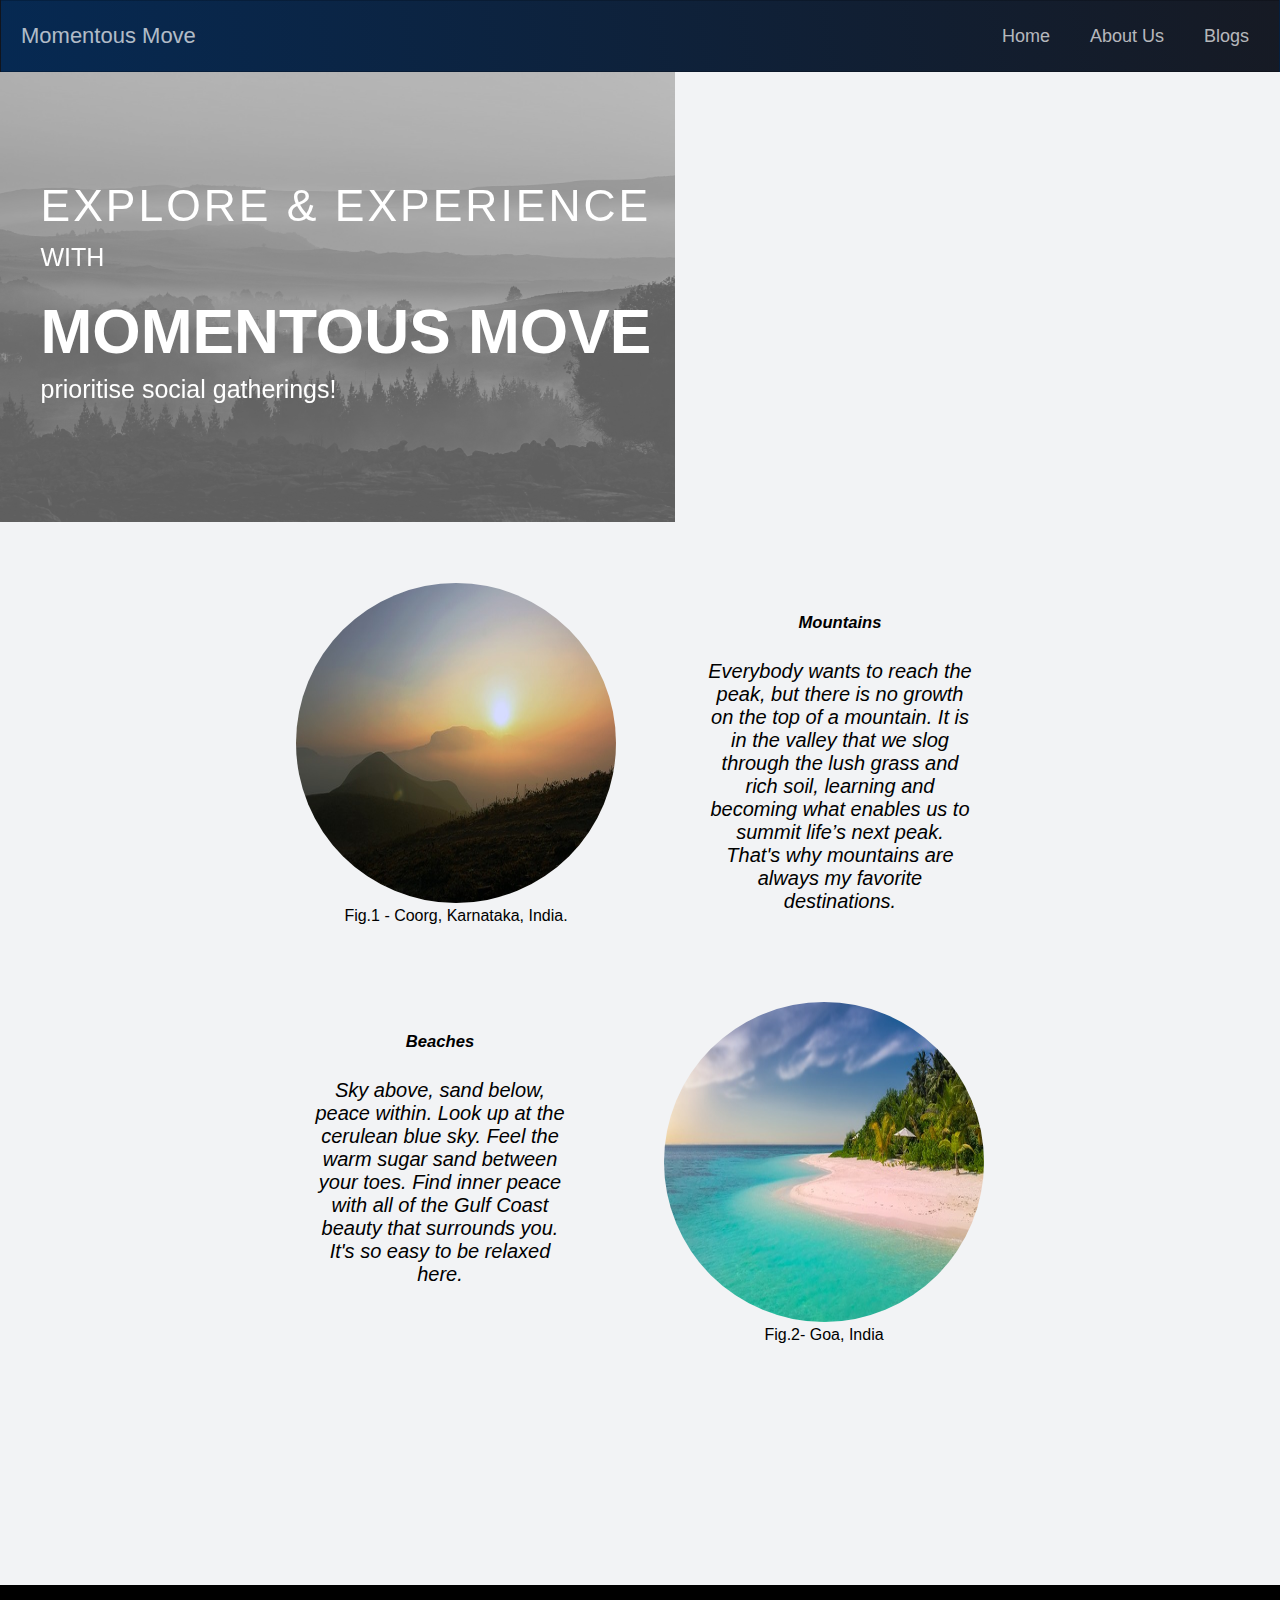
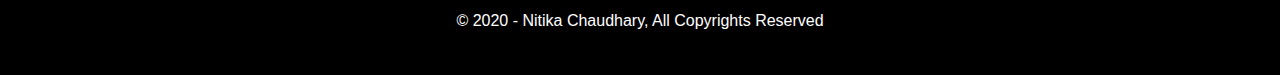
<file: index.html>
<!DOCTYPE html>
<html lang="en">
<head>
    <meta charset="utf-8">
    <meta name="viewport" content="width=device-width, initial-scale=1.0">

    <title>MM Travel Blog</title>
    <meta name="description" content="A blog website about travelling">
    <meta name="author" content="Nitika Chaudhary">

    <link rel="stylesheet" href="css/styles.css">
    <link rel="stylesheet" href="https://use.fontawesome.com/releases/v5.0.8/css/all.css" integrity="sha384-3AB7yXWz4OeoZcPbieVW64vVXEwADiYyAEhwilzWsLw+9FgqpyjjStpPnpBO8o8S" crossorigin="anonymous">

</head>
<body>

    <nav class="navbar">
        <span class="navbar-toggle" id="js-navbar-toggle">
            <i class="fas fa-bars"></i>
        </span>
        <a href="#" class="logo">Momentous Move</a>
        <ul class="main-nav" id="js-menu">
            <li>
                <a href="#" class="nav-links">Home</a>
            </li>
            <li>
                <a href="pages/AboutUsComponent.html" class="nav-links">About Us</a>
            </li>
            <li>
                <a href="pages/BlogsComponent.html" class="nav-links">Blogs</a>
            </li>
        </ul>
    </nav>

    <div class="container">
        <div class = "cover-container">
           <img src="images/cover.jpg" class="cover"/>
           <div class="cover_text">
					<strong>
						<span>Explore & Experience</span><p>with</p> Momentous Move
					</strong>
					<p>prioritise social gatherings!</p>
				</div>
        </div>

        <!-- Destination 1 -->
        <div class="destinations-container">
            <div>
                <figure>
                    <img src="images/mountains.jpg" class="destinations" alt="Destinations"/>
                    <figcaption>Fig.1 - Coorg, Karnataka, India.</figcaption>
                </figure>
            </div>
            <div class="caption">
                <h5>Mountains</h5>
                <p>Everybody wants to reach the peak, but there is no growth on the top of a mountain. It is in the valley that we slog through the lush grass and rich soil, learning and becoming what enables us to summit life’s next peak. That's why mountains are always my favorite destinations.</p>
            </div>
        </div>

        <!-- Destination 2 -->
        <div class="destinations-container">
            <div class="caption">
                <h5>Beaches</h5>
                <p>Sky above, sand below, peace within. Look up at the cerulean blue sky. Feel the warm sugar sand between your toes. Find inner peace with all of the Gulf Coast beauty that surrounds you. It's so easy to be relaxed here.</p>
            </div>
            <div>
                <figure>
                    <img src="images/beaches.jpg" class="destinations" alt="Destinations"/>
                    <figcaption>Fig.2- Goa, India</figcaption>
                </figure>
            </div>
        </div>
    </div>

    <div class="clear-div"></div>

    <footer class="footer">
        <p class="footer-content">© 2020 - Nitika Chaudhary, All Copyrights Reserved</p>
    </footer>

    <script src="https://ajax.googleapis.com/ajax/libs/jquery/3.4.1/jquery.min.js"></script>
    <script src="js/app.js"></script>
</body>
</html>
</file>
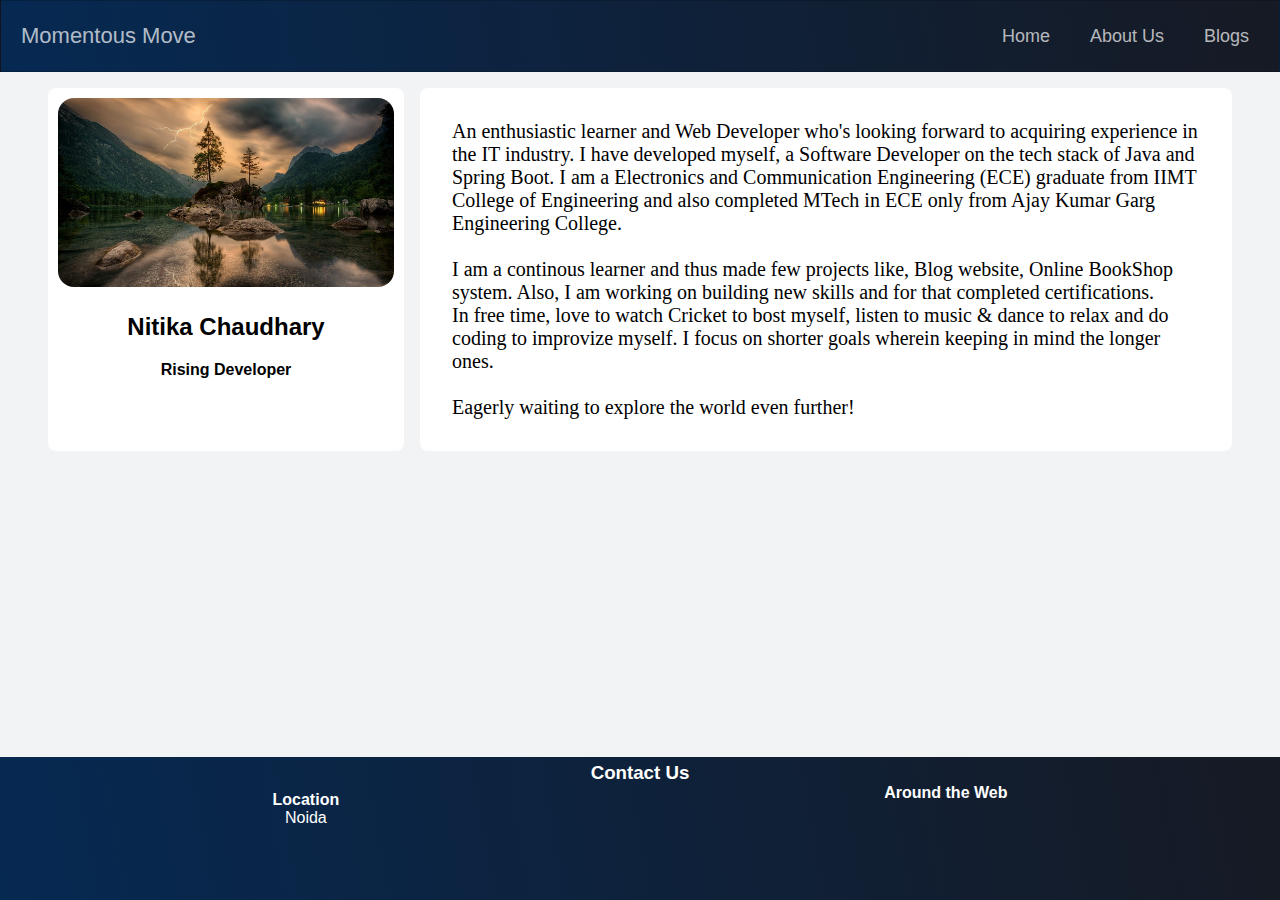
<file: pages/AboutUsComponent.html>
<!DOCTYPE html>
<html lang="en">
<head>
    <meta charset="utf-8">
    <meta content="width=device-width, initial-scale=1" name="viewport" />

    <title>MM Travel Blog</title>
    <meta name="description" content="A blog website about travelling">
    <meta name="author" content="Nitika Chaudhary">

    <link rel="stylesheet" href="../css/styles.css">
    <link rel="stylesheet" href="https://use.fontawesome.com/releases/v5.0.8/css/all.css" integrity="sha384-3AB7yXWz4OeoZcPbieVW64vVXEwADiYyAEhwilzWsLw+9FgqpyjjStpPnpBO8o8S" crossorigin="anonymous">

</head>
<body>

    <nav class="navbar">
        <span class="navbar-toggle" id="js-navbar-toggle">
            <i class="fas fa-bars"></i>
        </span>
        <a href="#" class="logo">Momentous Move</a>
        <ul class="main-nav" id="js-menu">
            <li>
                <a href="../index.html" class="nav-links">Home</a>
            </li>
            <li>
                <a href="#" class="nav-links">About Us</a>
            </li>
            <li>
                <a href="./BlogsComponent.html" class="nav-links">Blogs</a>
            </li>
        </ul>
    </nav>

    <main class="grid-container">
        <section class="grid-item profile">
            <img src="../images/profile_pic.jpg" class="dp" />
            <h2>Nitika Chaudhary</h2>
            <h4>Rising Developer</h4>
        </section>
        <section class="grid-item summary">
            <p class="summary-text">
                An enthusiastic learner and Web Developer who's looking forward to acquiring experience in the IT industry. I have developed myself, a Software Developer on the tech stack of Java and Spring Boot. I am a Electronics and Communication Engineering (ECE) graduate from IIMT College of Engineering and also completed MTech in ECE only from Ajay Kumar Garg Engineering College.<br><br> I am a continous learner and thus made few projects like, Blog website, Online BookShop system. Also, I am working on building new skills and for that completed certifications. <br> In free time, love to watch Cricket to bost myself, listen to music & dance to relax and do coding to improvize myself. I focus on shorter goals wherein keeping in mind the longer ones.<br><br> Eagerly waiting to explore the world even further!
            </p>
        </section>
    </main>

    <div class="clear-div"></div>

    <footer class="aboutus-footer">
        <h3>Contact Us</h3>
        <div class="footer-container">
            <div class="flex-column">
                <h4>Location</h4>
                <p>Noida</p>
            </div>
            <div class="flex-column">
                <h4>Around the Web</h4>
                <ul class="social-links-container">
                    <li>
                        <a href="https://www.linkedin.com/in/chaudharynitika" target="_blank">
                            <span class="fa-stack fa-lg">
                                <i class="fa fa-circle fa-stack-2x"></i>
                                <i class="fab fa-linkedin fa-stack-1x fa-inverse"></i>
                            </span>
                        </a>
                    </li>
                    <li>
                        <a href="https://github.com/Nitika-Chaudhary" target="_blank">
                            <span class="fa-stack fa-lg">
                                <i class="fa fa-circle fa-stack-2x"></i>
                                <i class="fab fa-github fa-stack-1x fa-inverse"></i>
                            </span>
                        </a>
                    </li>
                </ul>
            </div>
        </div>
    </footer>

<script src="../js/app.js"></script>
</body>
</html>
</file>
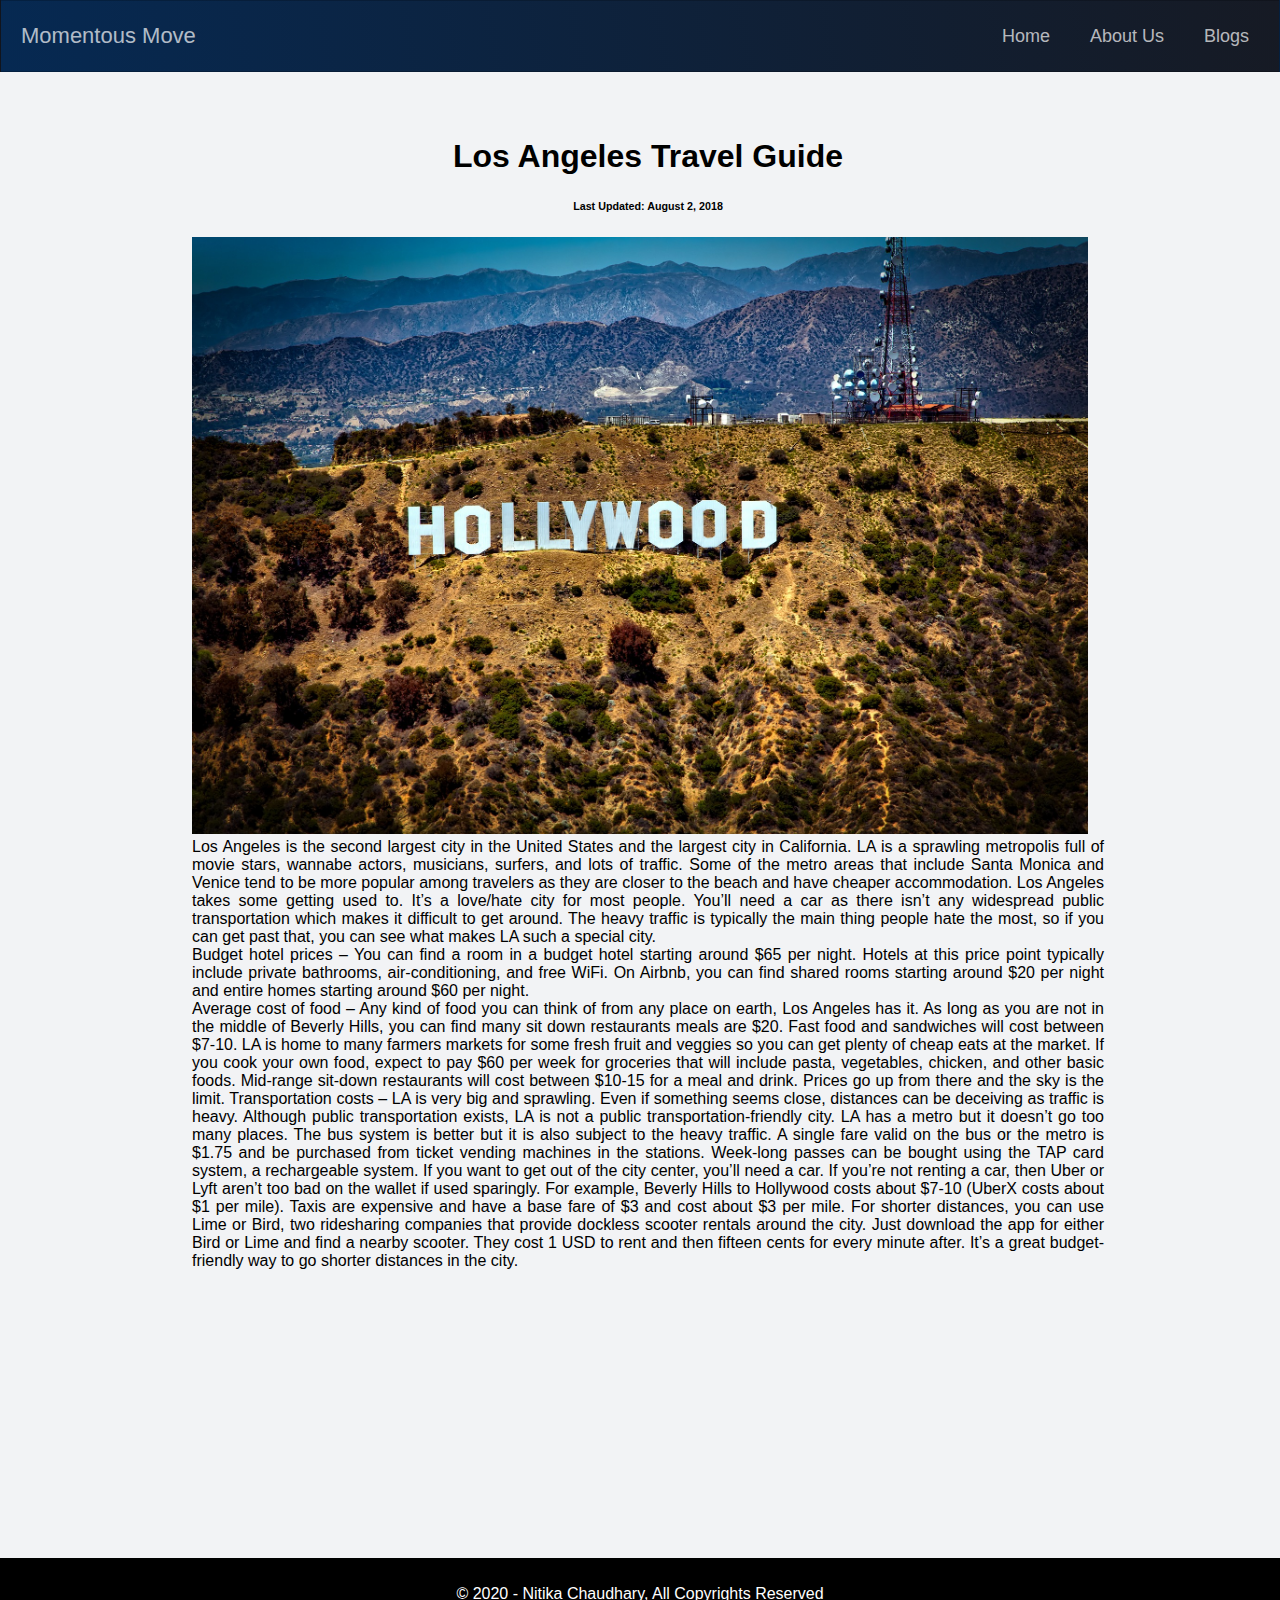
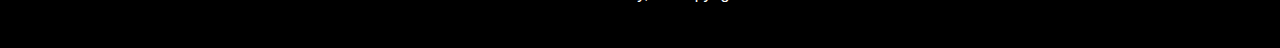
<file: pages/BlogPostComponent.html>
<!DOCTYPE html>
<html lang="en">
<head>
    <meta charset="utf-8">
    <meta content="width=device-width, initial-scale=1" name="viewport" />

    <title>MM California</title>
    <meta name="description" content="A blog website about travelling">
    <meta name="author" content="Nitika Chaudhary">

    <link rel="stylesheet" href="../css/styles.css">
    <link rel="stylesheet" href="https://use.fontawesome.com/releases/v5.0.8/css/all.css" integrity="sha384-3AB7yXWz4OeoZcPbieVW64vVXEwADiYyAEhwilzWsLw+9FgqpyjjStpPnpBO8o8S" crossorigin="anonymous">

</head>
<body>

<nav class="navbar">
        <span class="navbar-toggle" id="js-navbar-toggle">
            <i class="fas fa-bars"></i>
        </span>
    <a href="#" class="logo">Momentous Move</a>
    <ul class="main-nav" id="js-menu">
        <li>
            <a href="../index.html" class="nav-links">Home</a>
        </li>
        <li>
            <a href="#" class="nav-links">About Us</a>
        </li>
        <li>
            <a href="./BlogsComponent.html" class="nav-links">Blogs</a>
        </li>
    </ul>
</nav>

<main class="container">
    <div class="custom-container">
        <h1>Los Angeles Travel Guide</h1>
        <h6>Last Updated: August 2, 2018</h6>
        <img src="../images/blog-post-1-cover.jpg" class="blog-page-cover">
        <span class="blog-content">
            <p>Los Angeles is the second largest city in the United States and the largest city in California. LA is a sprawling metropolis full of movie stars, wannabe actors, musicians, surfers, and lots of traffic. Some of the metro areas that include Santa Monica and Venice tend to be more popular among travelers as they are closer to the beach and have cheaper accommodation. Los Angeles takes some getting used to. It’s a love/hate city for most people. You’ll need a car as there isn’t any widespread public transportation which makes it difficult to get around. The heavy traffic is typically the main thing people hate the most, so if you can get past that, you can see what makes LA such a special city.</p>
            <p>Budget hotel prices – You can find a room in a budget hotel starting around $65 per night. Hotels at this price point typically include private bathrooms, air-conditioning, and free WiFi. On Airbnb, you can find shared rooms starting around $20 per night and entire homes starting around $60 per night.</p>
            <p>Average cost of food – Any kind of food you can think of from any place on earth, Los Angeles has it. As long as you are not in the middle of Beverly Hills, you can find many sit down restaurants meals are $20. Fast food and sandwiches will cost between $7-10. LA is home to many farmers markets for some fresh fruit and veggies so you can get plenty of cheap eats at the market. If you cook your own food, expect to pay $60 per week for groceries that will include pasta, vegetables, chicken, and other basic foods. Mid-range sit-down restaurants will cost between $10-15 for a meal and drink. Prices go up from there and the sky is the limit.

Transportation costs – LA is very big and sprawling. Even if something seems close, distances can be deceiving as traffic is heavy. Although public transportation exists, LA is not a public transportation-friendly city. LA has a metro but it doesn’t go too many places. The bus system is better but it is also subject to the heavy traffic. A single fare valid on the bus or the metro is $1.75 and be purchased from ticket vending machines in the stations. Week-long passes can be bought using the TAP card system, a rechargeable system. If you want to get out of the city center, you’ll need a car. If you’re not renting a car, then Uber or Lyft aren’t too bad on the wallet if used sparingly. For example, Beverly Hills to Hollywood costs about $7-10 (UberX costs about $1 per mile). Taxis are expensive and have a base fare of $3 and cost about $3 per mile. For shorter distances, you can use Lime or Bird, two ridesharing companies that provide dockless scooter rentals around the city. Just download the app for either Bird or Lime and find a nearby scooter. They cost 1 USD to rent and then fifteen cents for every minute after. It’s a great budget-friendly way to go shorter distances in the city.
            </p>
        </span>
    </div>
</main>

<div class="clear-div"></div>

<footer class="footer">
    <p class="footer-content">© 2020 - Nitika Chaudhary, All Copyrights Reserved</p>
</footer>

<script src="../js/app.js"></script>
</body>
</html>
</file>
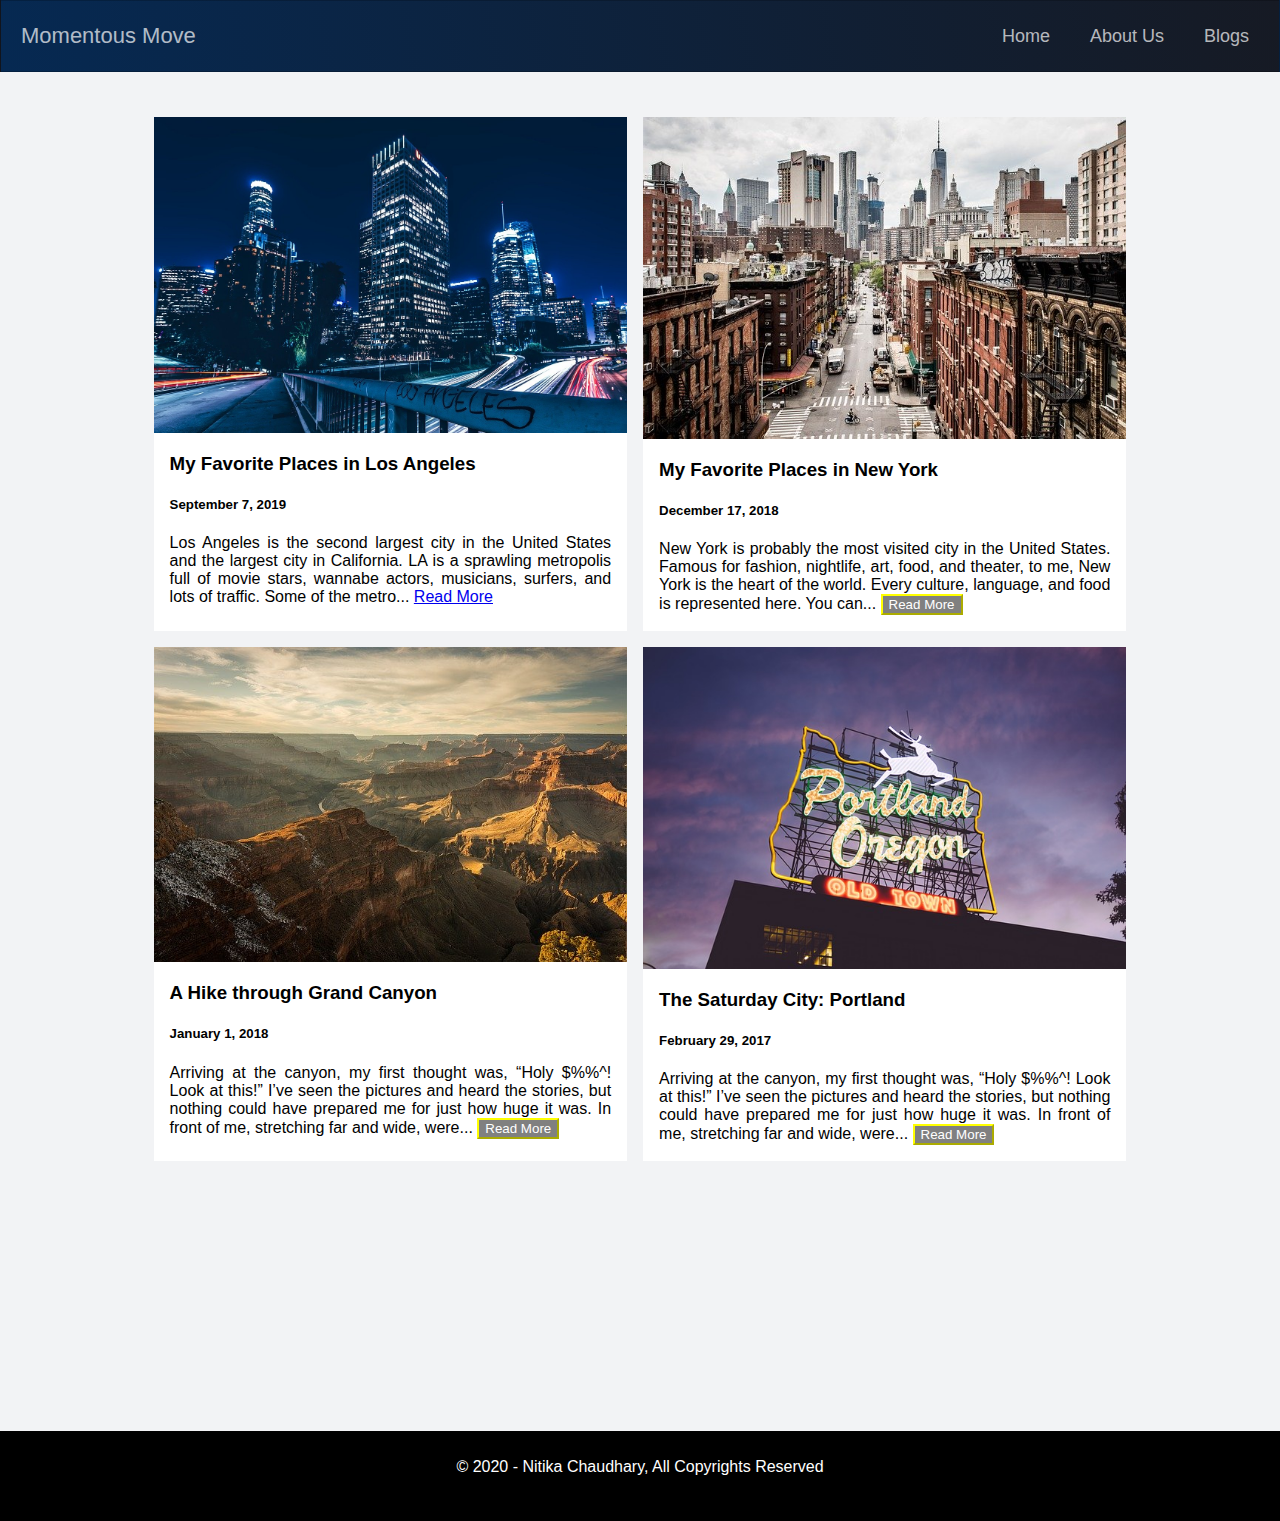
<file: pages/BlogsComponent.html>
<!DOCTYPE html>
<html lang="en">
<head>
    <meta charset="utf-8">
    <meta content="width=device-width, initial-scale=1" name="viewport" />

    <title>MM Blog Posts</title>
    <meta name="description" content="A blog website about travelling">
    <meta name="author" content="Nitika Chaudhary">

    <link rel="stylesheet" href="../css/styles.css">
    <link rel="stylesheet" href="https://use.fontawesome.com/releases/v5.0.8/css/all.css" integrity="sha384-3AB7yXWz4OeoZcPbieVW64vVXEwADiYyAEhwilzWsLw+9FgqpyjjStpPnpBO8o8S" crossorigin="anonymous">

</head>
<body>

<nav class="navbar">
        <span class="navbar-toggle" id="js-navbar-toggle">
            <i class="fas fa-bars"></i>
        </span>
    <a href="#" class="logo">Momentous Move</a>
    <ul class="main-nav" id="js-menu">
        <li>
            <a href="../index.html" class="nav-links">Home</a>
        </li>
        <li>
            <a href="./AboutUsComponent.html" class="nav-links">About Us</a>
        </li>
        <li>
            <a href="#" class="nav-links">Blogs</a>
        </li>
    </ul>
</nav>

<main class="blog-grid-container">
    <section class="blog-post">
        <img src="../images/blog-post-1.jpg" class="blog-cover-img"/>
        <div class="blog-content">
            <h3>My Favorite Places in Los Angeles</h3>
            <h5>September 7, 2019</h5>
            <p class="blog-content-description">Los Angeles is the second largest city in the United States and the largest city in California. LA is a sprawling metropolis full of movie stars, wannabe actors, musicians, surfers, and lots of traffic. Some of the metro... <a href="./BlogPostComponent.html">Read More</a></p>
        </div>
    </section>
    <section class="blog-post">
        <img src="../images/blog-post-2.jpg" class="blog-cover-img"/>
        <div class="blog-content">
            <h3>My Favorite Places in New York</h3>
            <h5>December 17, 2018</h5>
            <p class="blog-content-description">New York is probably the most visited city in the United States. Famous for fashion, nightlife, art, food, and theater, to me, New York is the heart of the world. Every culture, language, and food is represented here. You can... <button class="custom-button">Read More</button></p>
        </div>
    </section>
    <section class="blog-post">
        <img src="../images/blog-post-3.jpg" class="blog-cover-img"/>
        <div class="blog-content">
            <h3>A Hike through Grand Canyon</h3>
            <h5>January 1, 2018</h5>
            <p class="blog-content-description">Arriving at the canyon, my first thought was, “Holy $%%^! Look at this!” I’ve seen the pictures and heard the stories, but nothing could have prepared me for just how huge it was. In front of me, stretching far and wide, were... <button class="custom-button">Read More</button></p>
        </div>
    </section>
    <section class="blog-post">
        <img src="../images/blog-post-4.jpg" class="blog-cover-img"/>
        <div class="blog-content">
            <h3>The Saturday City: Portland</h3>
            <h5>February 29, 2017</h5>
            <p class="blog-content-description">Arriving at the canyon, my first thought was, “Holy $%%^! Look at this!” I’ve seen the pictures and heard the stories, but nothing could have prepared me for just how huge it was. In front of me, stretching far and wide, were... <button class="custom-button">Read More</button></p>
        </div>
    </section>
</main>

<div class="clear-div"></div>

<footer class="footer">
    <p class="footer-content">© 2020 - Nitika Chaudhary, All Copyrights Reserved</p>
</footer>

<script src="../js/app.js"></script>
</body>
</html>
</file>
<file: css/styles.css>
@import "navbar.css";
@import "aboutus.css";
@import "blogs.css";
@import "footer.css";
@import "blogpost.css";

.container {
    display: flex;
    flex-flow: row wrap;
    justify-content: flex-start;
}
.cover-container {
    display: flex;
    justify-content: center;
    height: 50vh;
    filter: grayscale(100%);
}
.cover-container:before {
  content: "";
  display: block;
  position: absolute;
  top: 0;
  bottom: 0;
  left: 0;
  right: 0;
  width: 100%;
  height: 50vh;
  background: rgba(250,140,50, 0.6);
}

.cover {
    width: 100%;
}
.cover_text {
  position: absolute;
  top: 50%;
  left: 6%;
  -ms-transform: translateY(-50%);
  -webkit-transform: translateY(-50%);
  -moz-transform: translateY(-50%);
  -o-transform: translateY(-50%);
  transform: translateY(-50%);
}
.cover_text strong {
  font: 800 62.22px/70px "Montserrat", sans-serif;
  color: #fff;
  text-transform: uppercase;
}
.cover_text strong span {
  font: 400 44.44px/52px "Montserrat", sans-serif;
  letter-spacing: 3px;
}
.cover_text p {
  font: 400 25px/30px "Montserrat", sans-serif;
  color: #fff;
  margin: 7px 0 25px;
}
.destinations-container {
    margin: 5vh 20vw 0 20vw;
    display: flex;
    flex-flow: row;
    justify-content: flex-start;
    text-align: center;
}

.destinations {
    width: 25vw;
    height: 25vw;
    border-radius: 50%;
}

.caption {
    text-align: center;
    margin: 2vh 4vw 2vh 4vw;
    font-size: 1.25rem;
    display: flex;
    flex-flow: column;
    font-style: italic;
}

/*Extra small devices*/
@media screen and (min-width: 200px) and (max-width: 499px) {
    .destinations-container {
        justify-content: center;
        flex-wrap: wrap;
    }
 }

/*Small devices and Tablets*/
@media screen and (min-width: 500px) and (max-width: 767.98px) {
    .destinations-container {
        margin: 5vh 10vw 0 10vw;
    }
 }
</file>
